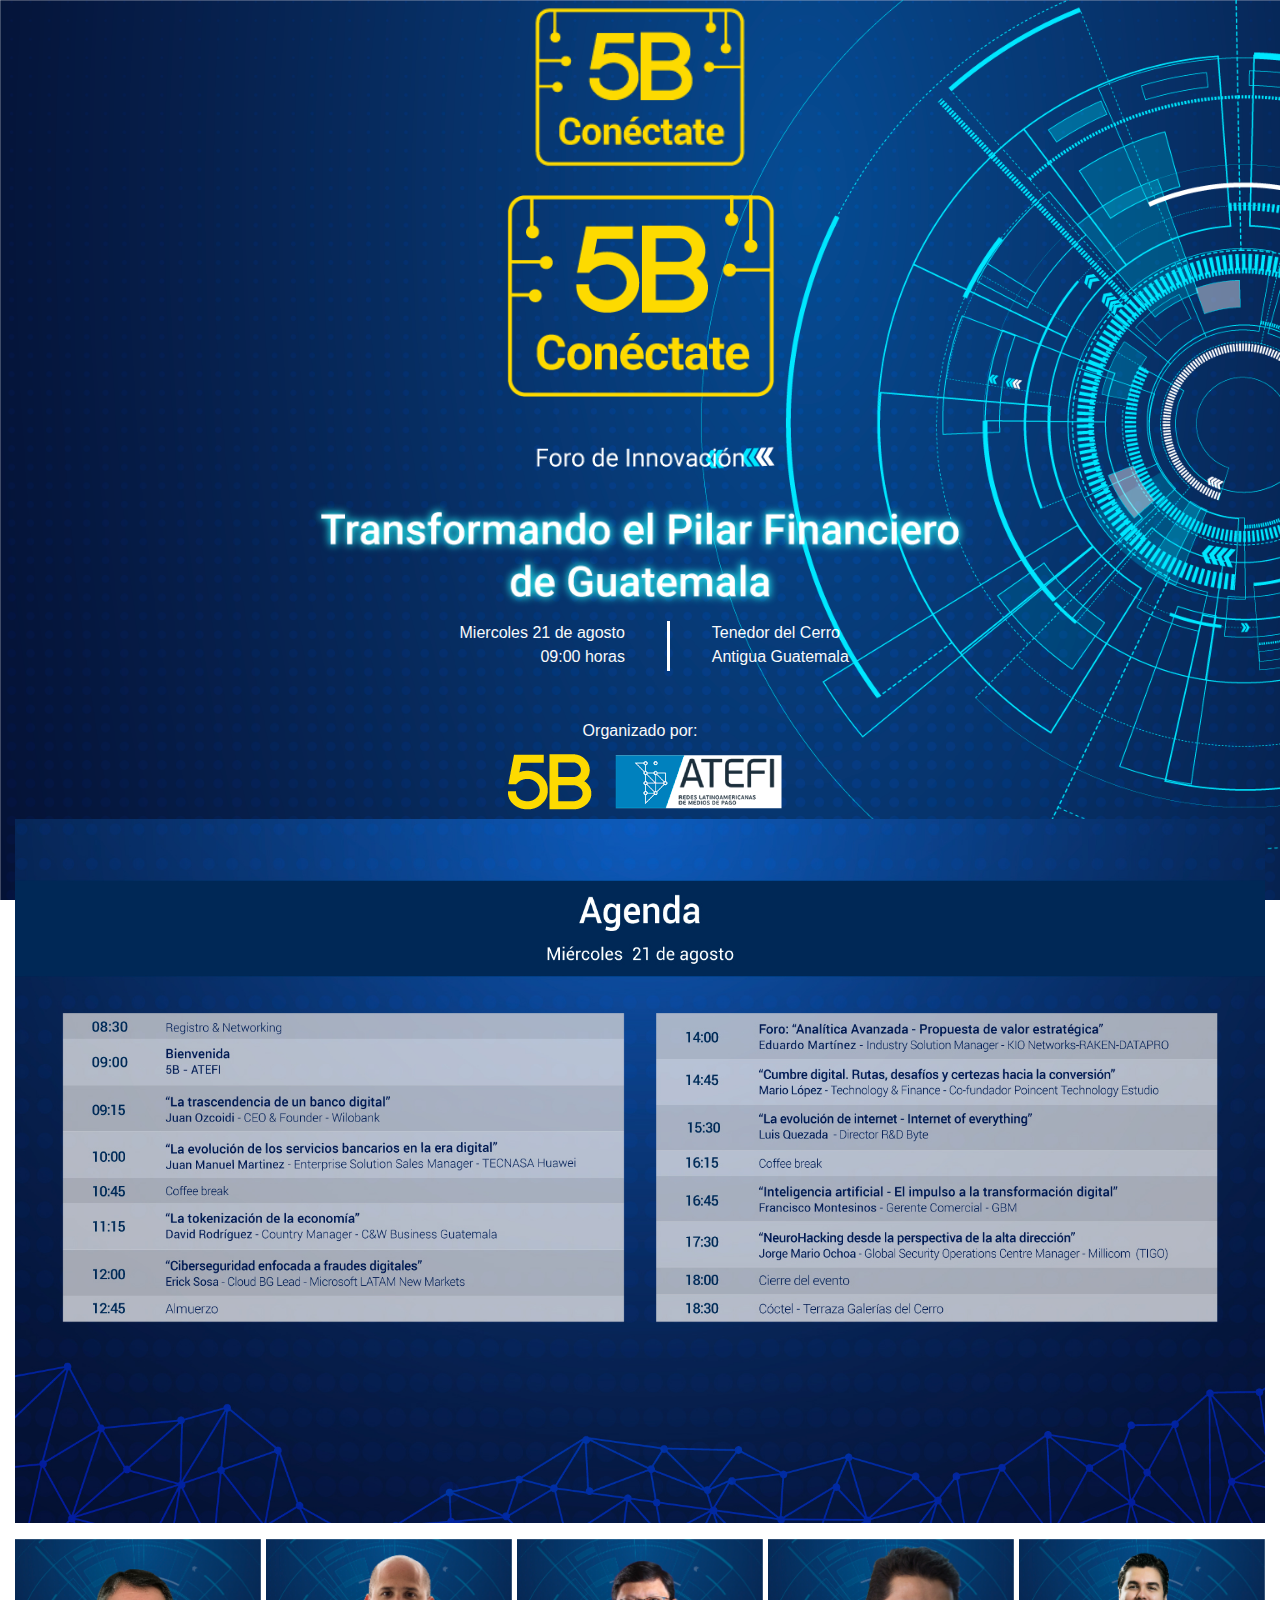
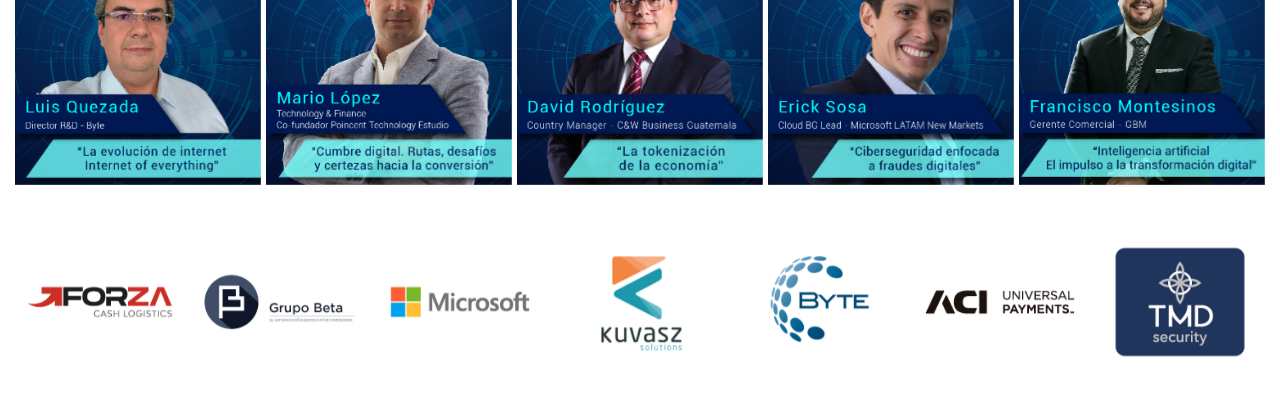
<file: index.html>
<!doctype html>
<html lang="en">
  <head>
    <!-- Required meta tags -->
    <link rel="apple-touch-icon" sizes="57x57" href="./Asset/img/favicon/apple-icon-57x57.png">
    <link rel="apple-touch-icon" sizes="60x60" href="./Asset/img/favicon/apple-icon-60x60.png">
    <link rel="apple-touch-icon" sizes="72x72" href="./Asset/img/favicon/apple-icon-72x72.png">
    <link rel="apple-touch-icon" sizes="76x76" href="./Asset/img/favicon/apple-icon-76x76.png">
    <link rel="apple-touch-icon" sizes="114x114" href="./Asset/img/favicon/apple-icon-114x114.png">
    <link rel="apple-touch-icon" sizes="120x120" href="./Asset/img/favicon/apple-icon-120x120.png">
    <link rel="apple-touch-icon" sizes="144x144" href="./Asset/img/favicon/apple-icon-144x144.png">
    <link rel="apple-touch-icon" sizes="152x152" href="./Asset/img/favicon/apple-icon-152x152.png">
    <link rel="apple-touch-icon" sizes="180x180" href="./Asset/img/favicon/apple-icon-180x180.png">
    <link rel="icon" type="image/png" sizes="192x192"  href="./Asset/img/favicon/android-icon-192x192.png">
    <link rel="icon" type="image/png" sizes="32x32" href="./Asset/img/favicon/favicon-32x32.png">
    <link rel="icon" type="image/png" sizes="96x96" href="./Asset/img/favicon/favicon-96x96.png">
    <link rel="icon" type="image/png" sizes="16x16" href="./Asset/img/favicon/favicon-16x16.png">
    <link rel="manifest" href="./Asset/img/favicon/manifest.json">
    <meta name="msapplication-TileColor" content="#ffffff">
    <meta name="msapplication-TileImage" content="/ms-icon-144x144.png">
    <meta name="theme-color" content="#ffffff">
    <meta charset="utf-8">
    <meta name="viewport" content="width=device-width, initial-scale=1, shrink-to-fit=no">

    <!-- Bootstrap CSS -->
    <link rel="stylesheet" href="https://stackpath.bootstrapcdn.com/bootstrap/4.3.1/css/bootstrap.min.css" integrity="sha384-ggOyR0iXCbMQv3Xipma34MD+dH/1fQ784/j6cY/iJTQUOhcWr7x9JvoRxT2MZw1T" crossorigin="anonymous">
    <link rel="stylesheet" href="Asset/css/owl.carousel.min.css">
    <link rel="stylesheet" href="Asset/css/owl.theme.default.min.css">
    <link rel="stylesheet" href="Asset/css/styles.css">
    <title>5B | Foro de Innovación</title>
  </head>
  <body>
      
      
        <div id="alertModal" class="d-none alert alert-danger" >
          <button type="button" class="close" onClick="$('#alertModal').addClass('d-none');">&times;</button>
          <span id="ErrorMesagge">

          </span>
            </div>
    <div class="row">
        <div class="col-xs-12 col-sm-12 col-md-12 col-lg-12">
            <div class="d-flex h-100">
                <div class="d-block m-auto text-center">
                        <img class="w-25 responsive-margin-logo" src="Asset/img/5B-conectate.png"> 
                        <img class="w-75 responsive-full-w" src="Asset/img/Titulo.png">
                
                        <div class="row w-75 mx-auto text-light responsive-full-w responsive-mb-3 responsive-widht">
                                <div class="col-xs-5 col-sm-5 col-md-5 col-lg-5 offset-xs-1 offset-sm-1 offset-md-1 offset-lg-1 text-right d-block responsive-text responsive-widht">
                                    <div>Miercoles 21 de agosto</div>
                                    <div>09:00 horas</div>
                                </div>
                                <div class="col-xs-1 col-sm-1 col-md-1 col-lg-1 text-center responsive-widht">
                                    
                                    <img src="[data-uri]" class="img-responsive" alt="Image"
                                    style="height: 50px;width:3px;">
                                    
                                </div>
                                <div class="col-xs-5 col-sm-5 col-md-5 col-lg-5 text-left responsive-text responsive-widht">
                                        <div>Tenedor del Cerro</div>
                                        <div>Antigua Guatemala</div>
                                </div>
                        </div>
                        <div class="w-50 mx-auto text-light mt-5 responsive-none">
                            <div class="d-block w-100 text-center">
                                <span>Organizado por:</span>
                            </div>
                            <div class="d-flex">
                                    <img class="ml-auto" src="./Asset/img/Logo-5B.png">
                                    <img  class="mr-auto" src="./Asset/img/Logo-Atefi.png">
                            </div>
                        </div>
                </div>
            </div>
        </div>
        <div class="col-xs-6 col-sm-6 col-md-6 col-lg-6 d-none">
            <div class="m-auto w-75 h-auto fondo-form shadow">
                
                    <form autocomplete="off" class="mt-auto">
                         <div class="form-group text-center">
                             <h1 class="text-warning">Registro</h1>
                        </div>
                        <div class="form-group">
                            <input type="text" class="form-control" id="name" name="name" placeholder="NOMBRE">
                        </div>
                        <div class="form-group">
                            <input type="text" class="form-control" id="dpi" name="dpi" placeholder="DPI / IDENTIFICACIÓN" onkeyup="cuiIsValid(event);">
                            
                            <div id="dpiVerificacion" class="d-none alert alert-danger w-75 mx-auto">
                               Tu Identificacion ya se encuentra registrado
                            </div>
                            
                        </div>
                        <div class="form-group ">
                            <div class="row mx-auto responsive-inputs" style="width: 80%;"> 
                                    <input type="text" class="form-control col-xs-4 col-sm-4 col-md-4 col-lg-4 " id="area" name="area" placeholder="PREFIJO" onkeyup="calidarArea(event);">
                                    <input type="text" class="form-control col-xs-8 col-sm-8 col-md-8 col-lg-8" id="telefono" name="telefono" placeholder="TELÉFONO" onkeyup="calidarTele(event);">
                            </div>
                                    
                        </div>
                        <div class="form-group">
                            <input type="email" class="form-control" id="email1" name="email1" placeholder="E-MAIL">
                            <div id="email1Verificacion" class="d-none alert alert-danger mt-2 w-75 mx-auto">
                                Tu Email ya se encuentra registrado
                             </div>
                        </div>
                        <div class="form-group">
                            <input type="text" class="form-control" id="empresa" name="empresa" placeholder="EMPRESA" onkeyup="calidarTele(event);">
                        </div>
                        <div class="form-group">
                            <input type="text" class="form-control" id="codigo" name="codigo" placeholder="CÓDIGO" onkeyup="buscaCodigo(this.value);">
                            <div id="codigoVerificacion" class="d-none alert alert-danger mt-2  w-75 mx-auto">
                                Este Código no Existe
                             </div>
                             <div id="codigoVerificacion2" class="d-none alert alert-danger  mt-2 w-75 mx-auto">
                                Tu Codigo ya esta registrado en otro usuario
                             </div>
                        </div>
                        <div class="form-group w-100 text-center">
                            <button type="button" style="cursor:pointer;" class="btn btn-warning m-auto w-75" id="guardar">Registrar</button>
                        </div>
                        
                    </form>
                
                    <div class="d-flex">
                        <div class="d-block mt-5 mx-auto text-center mb-3 content_data_contact">
                            <div class="text-light">
                                Asistencia para registro y código:
                            </div>
                            <div class="text-warning mt-3 responsive-margin">
                                contactcenter@5b.com.gt
                            </div>

                            <div class="text-warning">
                                Tel: (+502) 2420-7220
                            </div>
                        </div>
                    </div>
            </div>
        </div>
        <div class="w-50 mx-auto text-light mt-5 only-responsive">
            <div class="d-block w-100 text-center">
                <span>Organizado por:</span>
            </div>
            <div class="d-flex">
                    <img class="ml-auto" src="./Asset/img/Logo-5B.png">
                    <img  class="mr-auto" src="./Asset/img/Logo-Atefi.png">
            </div>
        </div>
    </div>


    <div class="row  agenda">
        <div class="col-xs-12 col-sm-12 col-md-12 col-lg-12 h-100 text-center">
            <img src="./Asset/img/Agenda-desktop.jpg" class="img-fluid" alt="" srcset="">
        </div>
    </div>

    <div class="row  agenda-min">
        <div class="col-xs-12 col-sm-12 col-md-12 col-lg-12 h-100 text-center">
            <img src="./Asset/img/Agenda-movil.jpg" class="img-fluid" alt="" srcset="">
        </div>
    </div>

    <div class="row pt-3 pb-3">
        <div class="col-xs-12 col-sm-12 col-md-12 col-lg-12 text-center">
            <div class="owl-carousel personal-carousel">
                <div> <img src="./Asset/img/speakers/01.jpg" class="img-fluid" style="max-height:100%" alt=""> </div>
                <div> <img src="./Asset/img/speakers/02.jpg" class="img-fluid" style="max-height:100%" alt=""> </div>
                <div> <img src="./Asset/img/speakers/03.jpg" class="img-fluid" style="max-height:100%" alt=""> </div>
                <div> <img src="./Asset/img/speakers/04.jpg" class="img-fluid" style="max-height:100%" alt=""> </div>
                <div> <img src="./Asset/img/speakers/05.jpg" class="img-fluid" style="max-height:100%" alt=""> </div>
                <div> <img src="./Asset/img/speakers/06.jpg" class="img-fluid" style="max-height:100%" alt=""> </div>
                <div> <img src="./Asset/img/speakers/07.jpg" class="img-fluid" style="max-height:100%" alt=""> </div>
                <div> <img src="./Asset/img/speakers/08.jpg" class="img-fluid" style="max-height:100%" alt=""> </div>
              </div>
        </div>
    </div>

    <div class="row pt-3 pb-3">
        <div class="col-xs-12 col-sm-12 col-md-12 col-lg-12 text-center">
            <div class="owl-carousel patrocinadores-carousel">
                <div> <img src="./Asset/img/partners/01.png" class="img-fluid" style="max-height:100%" alt=""> </div>
                <div> <img src="./Asset/img/partners/02.png" class="img-fluid" style="max-height:100%" alt=""> </div>
                <div> <img src="./Asset/img/partners/03.png" class="img-fluid" style="max-height:100%" alt=""> </div>
                <div> <img src="./Asset/img/partners/04.png" class="img-fluid" style="max-height:100%" alt=""> </div>
                <div> <img src="./Asset/img/partners/05.png" class="img-fluid" style="max-height:100%" alt=""> </div>
                <div> <img src="./Asset/img/partners/06.png" class="img-fluid" style="max-height:100%" alt=""> </div>
                <div> <img src="./Asset/img/partners/07.png" class="img-fluid" style="max-height:100%" alt=""> </div>
                <div> <img src="./Asset/img/partners/08.png" class="img-fluid" style="max-height:100%" alt=""> </div>
                <div> <img src="./Asset/img/partners/09.png" class="img-fluid" style="max-height:100%" alt=""> </div>
                <div> <img src="./Asset/img/partners/10.png" class="img-fluid" style="max-height:100%" alt=""> </div>
                <div> <img src="./Asset/img/partners/11.png" class="img-fluid" style="max-height:100%" alt=""> </div>
                <div> <img src="./Asset/img/partners/12.png" class="img-fluid" style="max-height:100%" alt=""> </div>
                <!-- <div> <img src="./Asset/img/partners/13.png" class="img-fluid" style="max-height:100%" alt=""> </div> -->
                <div> <img src="./Asset/img/partners/14.png" class="img-fluid" style="max-height:100%" alt=""> </div>
                <div> <img src="./Asset/img/partners/15.png" class="img-fluid" style="max-height:100%" alt=""> </div>
                <div> <img src="./Asset/img/partners/16.png" class="img-fluid" style="max-height:100%" alt=""> </div>
                <div> <img src="./Asset/img/partners/17.png" class="img-fluid" style="max-height:100%" alt=""> </div>
                <div> <img src="./Asset/img/partners/18.png" class="img-fluid" style="max-height:100%" alt=""> </div>
                <div> <img src="./Asset/img/partners/19.png" class="img-fluid" style="max-height:100%" alt=""> </div>
                <div> <img src="./Asset/img/partners/20.png" class="img-fluid" style="max-height:100%" alt=""> </div>
                <div> <img src="./Asset/img/partners/21.png" class="img-fluid" style="max-height:100%" alt=""> </div>
                <div> <img src="./Asset/img/partners/22.png" class="img-fluid" style="max-height:100%" alt=""> </div>
              </div>
        </div>
    </div>
   



   
    
    <div class="modal" id="loaderModal">
        <div style="height: 100%;text-align: center;" >
            <div class="lds-ring" style="align-self: center;margin-top: 15%;"><div></div><div></div><div></div><div></div></div>

        </div>
      </div>

    
    
    <!-- Optional JavaScript -->
    <!-- jQuery first, then Popper.js, then Bootstrap JS -->
    <script src="https://code.jquery.com/jquery-3.4.1.min.js"></script>
    <script src="https://cdnjs.cloudflare.com/ajax/libs/popper.js/1.14.7/umd/popper.min.js" integrity="sha384-UO2eT0CpHqdSJQ6hJty5KVphtPhzWj9WO1clHTMGa3JDZwrnQq4sF86dIHNDz0W1" crossorigin="anonymous"></script>
    <script src="https://stackpath.bootstrapcdn.com/bootstrap/4.3.1/js/bootstrap.min.js" integrity="sha384-JjSmVgyd0p3pXB1rRibZUAYoIIy6OrQ6VrjIEaFf/nJGzIxFDsf4x0xIM+B07jRM" crossorigin="anonymous"></script>
    <script src="./Asset/js/owl.carousel.min.js"></script>
    <script src="./Asset/js/main.js"></script>
    <script src="./Asset/js/events.js"></script>
    <script>
    </script>
  </body>
</html>
</file>
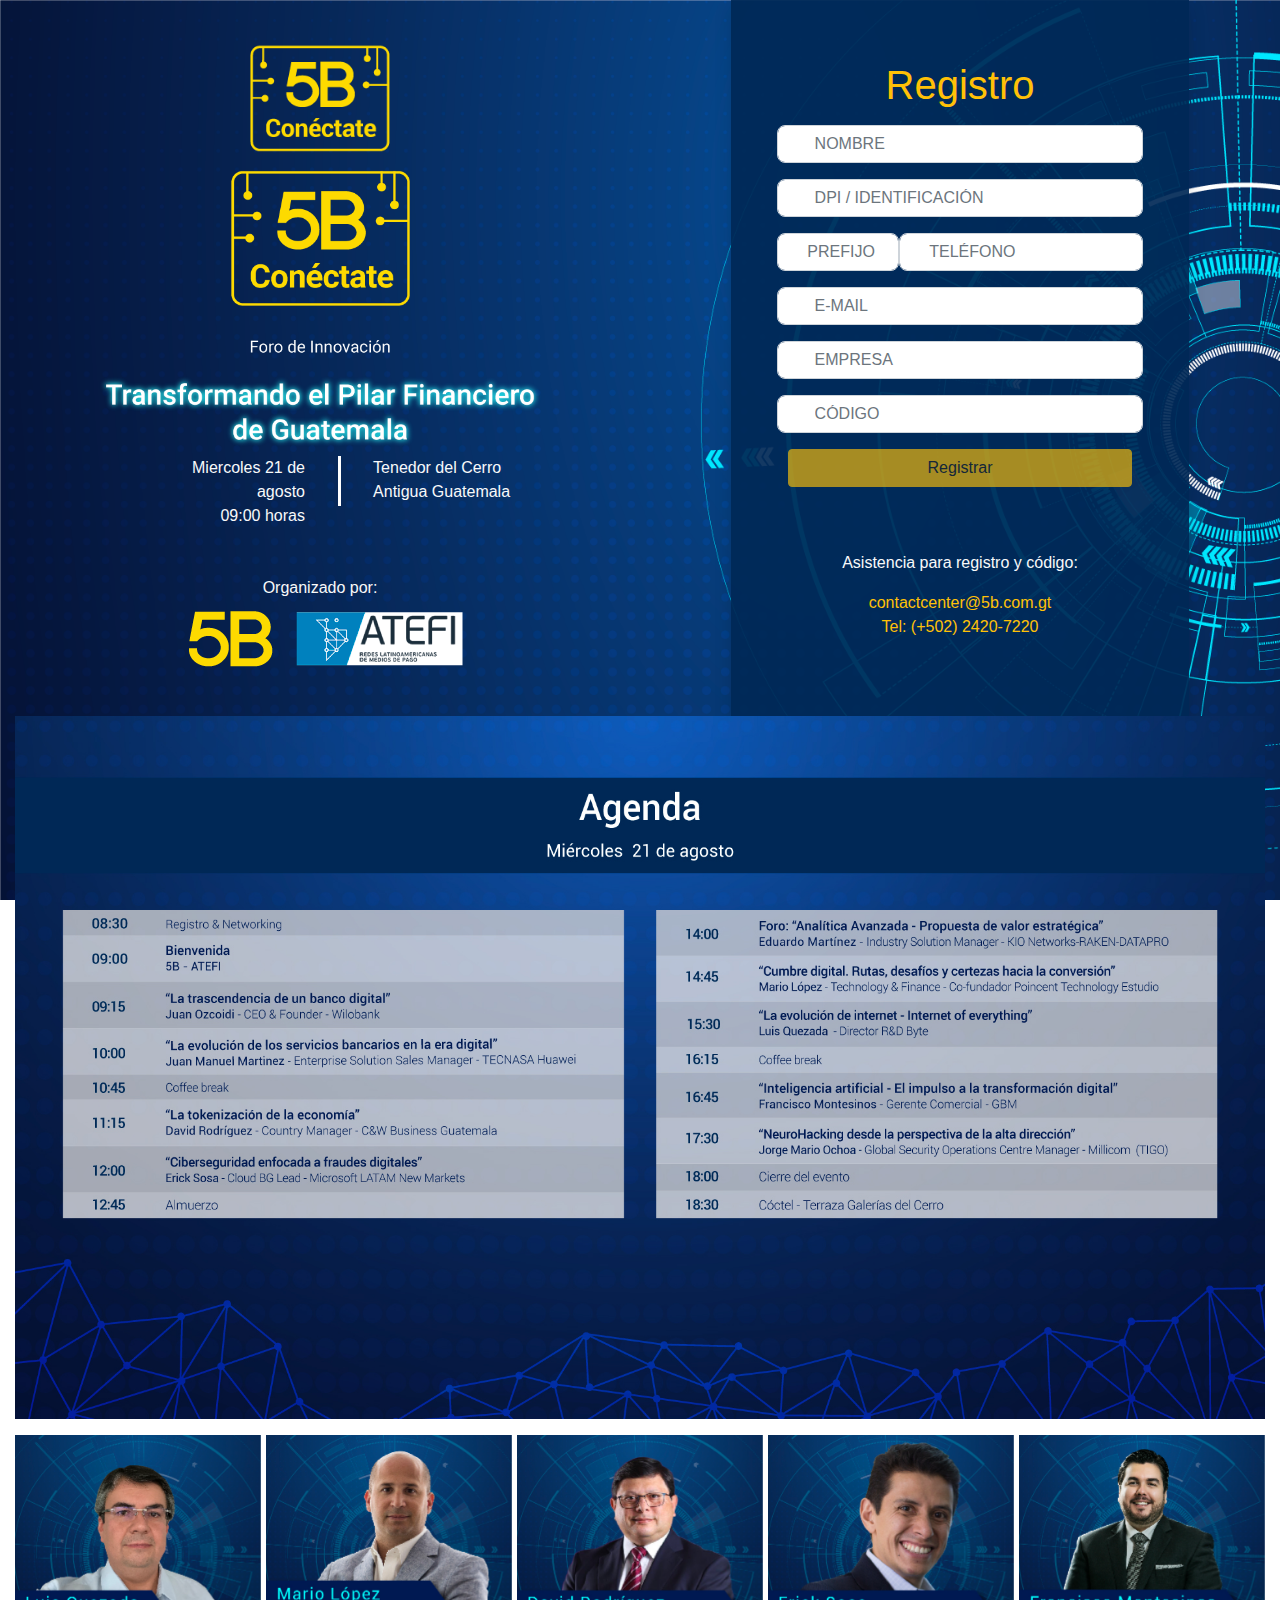
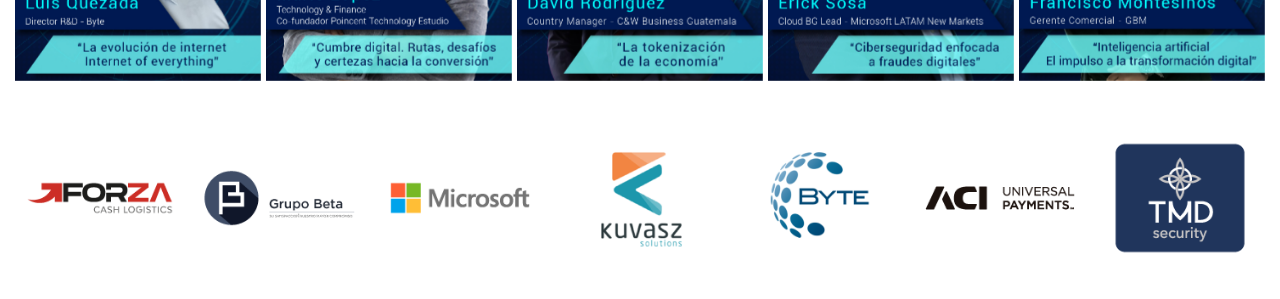
<file: dashboard/login.html>
<!doctype html>
<html lang="en">
  <head>
    <!-- Required meta tags -->
    <link rel="apple-touch-icon" sizes="57x57" href="./../Asset/img/favicon/apple-icon-57x57.png">
    <link rel="apple-touch-icon" sizes="60x60" href="./../Asset/img/favicon/apple-icon-60x60.png">
    <link rel="apple-touch-icon" sizes="72x72" href="./../Asset/img/favicon/apple-icon-72x72.png">
    <link rel="apple-touch-icon" sizes="76x76" href="./../Asset/img/favicon/apple-icon-76x76.png">
    <link rel="apple-touch-icon" sizes="114x114" href="./../Asset/img/favicon/apple-icon-114x114.png">
    <link rel="apple-touch-icon" sizes="120x120" href="./../Asset/img/favicon/apple-icon-120x120.png">
    <link rel="apple-touch-icon" sizes="144x144" href="./../Asset/img/favicon/apple-icon-144x144.png">
    <link rel="apple-touch-icon" sizes="152x152" href="./../Asset/img/favicon/apple-icon-152x152.png">
    <link rel="apple-touch-icon" sizes="180x180" href="./../Asset/img/favicon/apple-icon-180x180.png">
    <link rel="icon" type="image/png" sizes="192x192"  href="./../Asset/img/favicon/android-icon-192x192.png">
    <link rel="icon" type="image/png" sizes="32x32" href="./../Asset/img/favicon/favicon-32x32.png">
    <link rel="icon" type="image/png" sizes="96x96" href="./../Asset/img/favicon/favicon-96x96.png">
    <link rel="icon" type="image/png" sizes="16x16" href="./../Asset/img/favicon/favicon-16x16.png">
    <link rel="manifest" href="./../Asset/img/favicon/manifest.json">
    <meta name="msapplication-TileColor" content="#ffffff">
    <meta name="msapplication-TileImage" content="/ms-icon-144x144.png">
    <meta name="theme-color" content="#ffffff">
    <meta charset="utf-8">
    <meta name="viewport" content="width=device-width, initial-scale=1, shrink-to-fit=no">

    <!-- Bootstrap CSS -->
    <link rel="stylesheet" href="https://stackpath.bootstrapcdn.com/bootstrap/4.3.1/css/bootstrap.min.css" integrity="sha384-ggOyR0iXCbMQv3Xipma34MD+dH/1fQ784/j6cY/iJTQUOhcWr7x9JvoRxT2MZw1T" crossorigin="anonymous">
    <link rel="stylesheet" href="./../Asset/css/owl.carousel.min.css">
    <link rel="stylesheet" href="./../Asset/css/owl.theme.default.min.css">
    <link rel="stylesheet" href="./../Asset/css/styles.css">
    <title>5B | Foro de Innovación</title>
  </head>
  <body>
      
      
        <div id="alertModal" class="d-none alert alert-danger" >
          <button type="button" class="close" onClick="$('#alertModal').addClass('d-none');">&times;</button>
          <span id="ErrorMesagge">

          </span>
            </div>
    <div class="row">
        <div class="col-xs-6 col-sm-6 col-md-6 col-lg-6">
            <div class="d-flex h-100">
                <div class="d-block m-auto text-center">
                        <img class="w-25 responsive-margin-logo" src="./../Asset/img/5B-conectate.png"> 
                        <img class="w-75 responsive-full-w" src="./../Asset/img/Titulo.png">
                
                        <div class="row w-75 mx-auto text-light responsive-full-w responsive-mb-3 responsive-widht">
                                <div class="col-xs-5 col-sm-5 col-md-5 col-lg-5 offset-xs-1 offset-sm-1 offset-md-1 offset-lg-1 text-right d-block responsive-text responsive-widht">
                                    <div>Miercoles 21 de agosto</div>
                                    <div>09:00 horas</div>
                                </div>
                                <div class="col-xs-1 col-sm-1 col-md-1 col-lg-1 text-center responsive-widht">
                                    
                                    <img src="[data-uri]" class="img-responsive" alt="Image"
                                    style="height: 50px;width:3px;">
                                    
                                </div>
                                <div class="col-xs-5 col-sm-5 col-md-5 col-lg-5 text-left responsive-text responsive-widht">
                                        <div>Tenedor del Cerro</div>
                                        <div>Antigua Guatemala</div>
                                </div>
                        </div>
                        <div class="w-50 mx-auto text-light mt-5 responsive-none">
                            <div class="d-block w-100 text-center">
                                <span>Organizado por:</span>
                            </div>
                            <div class="d-flex">
                                    <img class="ml-auto" src="./../Asset/img/Logo-5B.png">
                                    <img  class="mr-auto" src="./../Asset/img/Logo-Atefi.png">
                            </div>
                        </div>
                </div>
            </div>
        </div>
        <div class="col-xs-6 col-sm-6 col-md-6 col-lg-6 d-flex">
            <div class="m-auto w-75 h-auto fondo-form shadow">
                
                    <form autocomplete="off" class="mt-auto">
                         <div class="form-group text-center">
                             <h1 class="text-warning">Registro</h1>
                        </div>
                        <div class="form-group">
                            <input type="text" class="form-control" id="name" name="name" placeholder="NOMBRE">
                        </div>
                        <div class="form-group">
                            <input type="text" class="form-control" id="dpi" name="dpi" placeholder="DPI / IDENTIFICACIÓN" onkeyup="cuiIsValid(event);">
                            
                            <div id="dpiVerificacion" class="d-none alert alert-danger w-75 mx-auto">
                               Tu Identificacion ya se encuentra registrado
                            </div>
                            
                        </div>
                        <div class="form-group ">
                            <div class="row mx-auto responsive-inputs" style="width: 80%;"> 
                                    <input type="text" class="form-control col-xs-4 col-sm-4 col-md-4 col-lg-4 " id="area" name="area" placeholder="PREFIJO" onkeyup="calidarArea(event);">
                                    <input type="text" class="form-control col-xs-8 col-sm-8 col-md-8 col-lg-8" id="telefono" name="telefono" placeholder="TELÉFONO" onkeyup="calidarTele(event);">
                            </div>
                                    
                        </div>
                        <div class="form-group">
                            <input type="email" class="form-control" id="email1" name="email1" placeholder="E-MAIL">
                            <div id="email1Verificacion" class="d-none alert alert-danger mt-2 w-75 mx-auto">
                                Tu Email ya se encuentra registrado
                             </div>
                        </div>
                        <div class="form-group">
                            <input type="text" class="form-control" id="empresa" name="empresa" placeholder="EMPRESA" onkeyup="calidarTele(event);">
                        </div>
                        <div class="form-group">
                            <input type="text" class="form-control" id="codigo" name="codigo" placeholder="CÓDIGO" onkeyup="buscaCodigo(this.value);">
                            <div id="codigoVerificacion" class="d-none alert alert-danger mt-2  w-75 mx-auto">
                                Este Código no Existe
                             </div>
                             <div id="codigoVerificacion2" class="d-none alert alert-danger  mt-2 w-75 mx-auto">
                                Tu Codigo ya esta registrado en otro usuario
                             </div>
                        </div>
                        <div class="form-group w-100 text-center">
                            <button type="button" style="cursor:pointer;" class="btn btn-warning m-auto w-75" id="guardar">Registrar</button>
                        </div>
                        
                    </form>
                
                    <div class="d-flex">
                        <div class="d-block mt-5 mx-auto text-center mb-3 content_data_contact">
                            <div class="text-light">
                                Asistencia para registro y código:
                            </div>
                            <div class="text-warning mt-3 responsive-margin">
                                contactcenter@5b.com.gt
                            </div>

                            <div class="text-warning">
                                Tel: (+502) 2420-7220
                            </div>
                        </div>
                    </div>
            </div>
        </div>
        <div class="w-50 mx-auto text-light mt-5 only-responsive">
            <div class="d-block w-100 text-center">
                <span>Organizado por:</span>
            </div>
            <div class="d-flex">
                    <img class="ml-auto" src="./../Asset/img/Logo-5B.png">
                    <img  class="mr-auto" src="./../Asset/img/Logo-Atefi.png">
            </div>
        </div>
    </div>


    <div class="row  agenda">
        <div class="col-xs-12 col-sm-12 col-md-12 col-lg-12 h-100 text-center">
            <img src="./../Asset/img/Agenda-desktop.jpg" class="img-fluid" alt="" srcset="">
        </div>
    </div>

    <div class="row  agenda-min">
        <div class="col-xs-12 col-sm-12 col-md-12 col-lg-12 h-100 text-center">
            <img src="./../Asset/img/Agenda-movil.jpg" class="img-fluid" alt="" srcset="">
        </div>
    </div>

    <div class="row pt-3 pb-3">
        <div class="col-xs-12 col-sm-12 col-md-12 col-lg-12 text-center">
            <div class="owl-carousel personal-carousel">
                <div> <img src="./../Asset/img/speakers/01.jpg" class="img-fluid" style="max-height:100%" alt=""> </div>
                <div> <img src="./../Asset/img/speakers/02.jpg" class="img-fluid" style="max-height:100%" alt=""> </div>
                <div> <img src="./../Asset/img/speakers/03.jpg" class="img-fluid" style="max-height:100%" alt=""> </div>
                <div> <img src="./../Asset/img/speakers/04.jpg" class="img-fluid" style="max-height:100%" alt=""> </div>
                <div> <img src="./../Asset/img/speakers/05.jpg" class="img-fluid" style="max-height:100%" alt=""> </div>
                <div> <img src="./../Asset/img/speakers/06.jpg" class="img-fluid" style="max-height:100%" alt=""> </div>
                <div> <img src="./../Asset/img/speakers/07.jpg" class="img-fluid" style="max-height:100%" alt=""> </div>
                <div> <img src="./../Asset/img/speakers/08.jpg" class="img-fluid" style="max-height:100%" alt=""> </div>
              </div>
        </div>
    </div>

    <div class="row pt-3 pb-3">
        <div class="col-xs-12 col-sm-12 col-md-12 col-lg-12 text-center">
            <div class="owl-carousel patrocinadores-carousel">
                <div> <img src="./../Asset/img/partners/01.png" class="img-fluid" style="max-height:100%" alt=""> </div>
                <div> <img src="./../Asset/img/partners/02.png" class="img-fluid" style="max-height:100%" alt=""> </div>
                <div> <img src="./../Asset/img/partners/03.png" class="img-fluid" style="max-height:100%" alt=""> </div>
                <div> <img src="./../Asset/img/partners/04.png" class="img-fluid" style="max-height:100%" alt=""> </div>
                <div> <img src="./../Asset/img/partners/05.png" class="img-fluid" style="max-height:100%" alt=""> </div>
                <div> <img src="./../Asset/img/partners/06.png" class="img-fluid" style="max-height:100%" alt=""> </div>
                <div> <img src="./../Asset/img/partners/07.png" class="img-fluid" style="max-height:100%" alt=""> </div>
                <div> <img src="./../Asset/img/partners/08.png" class="img-fluid" style="max-height:100%" alt=""> </div>
                <div> <img src="./../Asset/img/partners/09.png" class="img-fluid" style="max-height:100%" alt=""> </div>
                <div> <img src="./../Asset/img/partners/10.png" class="img-fluid" style="max-height:100%" alt=""> </div>
                <div> <img src="./../Asset/img/partners/11.png" class="img-fluid" style="max-height:100%" alt=""> </div>
                <div> <img src="./../Asset/img/partners/12.png" class="img-fluid" style="max-height:100%" alt=""> </div>
                <!-- <div> <img src="./../Asset/img/partners/13.png" class="img-fluid" style="max-height:100%" alt=""> </div> -->
                <div> <img src="./../Asset/img/partners/14.png" class="img-fluid" style="max-height:100%" alt=""> </div>
                <div> <img src="./../Asset/img/partners/15.png" class="img-fluid" style="max-height:100%" alt=""> </div>
                <div> <img src="./../Asset/img/partners/16.png" class="img-fluid" style="max-height:100%" alt=""> </div>
                <div> <img src="./../Asset/img/partners/17.png" class="img-fluid" style="max-height:100%" alt=""> </div>
                <div> <img src="./../Asset/img/partners/18.png" class="img-fluid" style="max-height:100%" alt=""> </div>
                <div> <img src="./../Asset/img/partners/19.png" class="img-fluid" style="max-height:100%" alt=""> </div>
                <div> <img src="./../Asset/img/partners/20.png" class="img-fluid" style="max-height:100%" alt=""> </div>
                <div> <img src="./../Asset/img/partners/21.png" class="img-fluid" style="max-height:100%" alt=""> </div>
                <div> <img src="./../Asset/img/partners/22.png" class="img-fluid" style="max-height:100%" alt=""> </div>
              </div>
        </div>
    </div>
   



   
    
    <div class="modal" id="loaderModal">
        <div style="height: 100%;text-align: center;" >
            <div class="lds-ring" style="align-self: center;margin-top: 15%;"><div></div><div></div><div></div><div></div></div>

        </div>
      </div>

    
    
    <!-- Optional JavaScript -->
    <!-- jQuery first, then Popper.js, then Bootstrap JS -->
    <script src="https://code.jquery.com/jquery-3.4.1.min.js"></script>
    <script src="https://cdnjs.cloudflare.com/ajax/libs/popper.js/1.14.7/umd/popper.min.js" integrity="sha384-UO2eT0CpHqdSJQ6hJty5KVphtPhzWj9WO1clHTMGa3JDZwrnQq4sF86dIHNDz0W1" crossorigin="anonymous"></script>
    <script src="https://stackpath.bootstrapcdn.com/bootstrap/4.3.1/js/bootstrap.min.js" integrity="sha384-JjSmVgyd0p3pXB1rRibZUAYoIIy6OrQ6VrjIEaFf/nJGzIxFDsf4x0xIM+B07jRM" crossorigin="anonymous"></script>
    <script src="./../Asset/js/owl.carousel.min.js"></script>
    <script src="./../Asset/js/main2.js"></script>
    <script src="./../Asset/js/events.js"></script>
    <script>
    </script>
  </body>
</html>
</file>
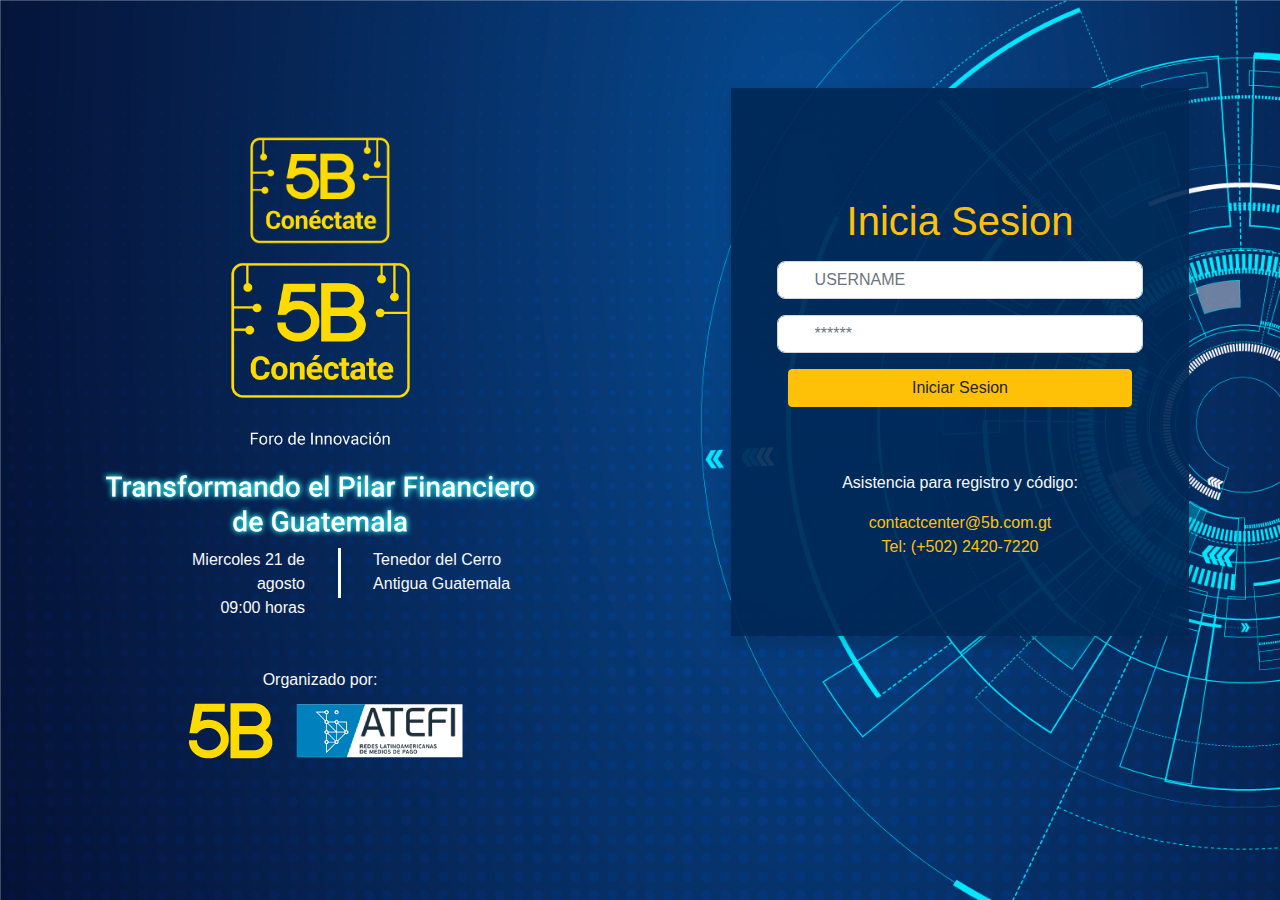
<file: dashboard/registrados.html>
<!doctype html>
<html lang="en">
  <head>
    <!-- Required meta tags -->
    <link rel="apple-touch-icon" sizes="57x57" href="./../Asset/img/favicon/apple-icon-57x57.png">
    <link rel="apple-touch-icon" sizes="60x60" href="./../Asset/img/favicon/apple-icon-60x60.png">
    <link rel="apple-touch-icon" sizes="72x72" href="./../Asset/img/favicon/apple-icon-72x72.png">
    <link rel="apple-touch-icon" sizes="76x76" href="./../Asset/img/favicon/apple-icon-76x76.png">
    <link rel="apple-touch-icon" sizes="114x114" href="./../Asset/img/favicon/apple-icon-114x114.png">
    <link rel="apple-touch-icon" sizes="120x120" href="./../Asset/img/favicon/apple-icon-120x120.png">
    <link rel="apple-touch-icon" sizes="144x144" href="./../Asset/img/favicon/apple-icon-144x144.png">
    <link rel="apple-touch-icon" sizes="152x152" href="./../Asset/img/favicon/apple-icon-152x152.png">
    <link rel="apple-touch-icon" sizes="180x180" href="./../Asset/img/favicon/apple-icon-180x180.png">
    <link rel="icon" type="image/png" sizes="192x192"  href="./../Asset/img/favicon/android-icon-192x192.png">
    <link rel="icon" type="image/png" sizes="32x32" href="./../Asset/img/favicon/favicon-32x32.png">
    <link rel="icon" type="image/png" sizes="96x96" href="./../Asset/img/favicon/favicon-96x96.png">
    <link rel="icon" type="image/png" sizes="16x16" href="./../Asset/img/favicon/favicon-16x16.png">
    <link rel="manifest" href="./../Asset/img/favicon/manifest.json">
    <meta name="msapplication-TileColor" content="#ffffff">
    <meta name="msapplication-TileImage" content="/ms-icon-144x144.png">
    <meta name="theme-color" content="#ffffff">
    <meta charset="utf-8">
    <meta name="viewport" content="width=device-width, initial-scale=1, shrink-to-fit=no">

    <!-- Bootstrap CSS -->
    <link rel="stylesheet" href="https://stackpath.bootstrapcdn.com/bootstrap/4.3.1/css/bootstrap.min.css" integrity="sha384-ggOyR0iXCbMQv3Xipma34MD+dH/1fQ784/j6cY/iJTQUOhcWr7x9JvoRxT2MZw1T" crossorigin="anonymous">
    <link rel="stylesheet" type="text/css" href="https://cdn.datatables.net/1.10.19/css/jquery.dataTables.css">
    <link rel="stylesheet" href="../Asset/css/owl.carousel.min.css">
    <link rel="stylesheet" href="../Asset/css/owl.theme.default.min.css">
    <link rel="stylesheet" href="../Asset/css/styles.css">
    <title>5B | Foro de Innovación</title>
  </head>
  <body>
      <style>
          .dataTables_wrapper .dataTables_length, .dataTables_wrapper .dataTables_filter, .dataTables_wrapper .dataTables_info, .dataTables_wrapper .dataTables_processing, .dataTables_wrapper .dataTables_paginate {
                color: #ffffff!important;
            }
        
            .dataTables_wrapper .dataTables_paginate .paginate_button.disabled, .dataTables_wrapper .dataTables_paginate .paginate_button.disabled:hover, .dataTables_wrapper .dataTables_paginate .paginate_button.disabled:active {
                cursor: default;
                color: #ffffff !important;
                border: 1px solid transparent;
                background: transparent;
                box-shadow: none;
            }
            .dataTables_wrapper .dataTables_paginate .paginate_button {
                box-sizing: border-box;
                display: inline-block;
                min-width: 1.5em;
                padding: 0.5em 1em;
                margin-left: 2px;
                text-align: center;
                text-decoration: none !important;
                cursor: pointer;
                color: #ffffff !important;
                border: 1px solid transparent;
                border-radius: 2px;
            }
      </style>
      
        <div id="alertModal" class="d-none alert alert-danger" >
          <button type="button" class="close" onClick="$('#alertModal').addClass('d-none');">&times;</button>
          <span id="ErrorMesagge">

          </span>
            </div>
    <div class="row h-100">
        <div class="col-xs-6 col-sm-6 col-md-6 col-lg-6">
            <div class="d-flex h-100">
                <div class="d-block m-auto text-center">
                        <img class="w-25 responsive-margin-logo" src="../Asset/img/5B-conectate.png"> 
                        <img class="w-75 responsive-full-w" src="../Asset/img/Titulo.png">
                
                        <div class="row w-75 mx-auto text-light responsive-full-w responsive-mb-3 responsive-widht">
                                <div class="col-xs-5 col-sm-5 col-md-5 col-lg-5 offset-xs-1 offset-sm-1 offset-md-1 offset-lg-1 text-right d-block responsive-text responsive-widht">
                                    <div>Miercoles 21 de agosto</div>
                                    <div>09:00 horas</div>
                                </div>
                                <div class="col-xs-1 col-sm-1 col-md-1 col-lg-1 text-center responsive-widht">
                                    
                                    <img src="[data-uri]" class="img-responsive" alt="Image"
                                    style="height: 50px;width:3px;">
                                    
                                </div>
                                <div class="col-xs-5 col-sm-5 col-md-5 col-lg-5 text-left responsive-text responsive-widht">
                                        <div>Tenedor del Cerro</div>
                                        <div>Antigua Guatemala</div>
                                </div>
                        </div>
                        <div class="w-50 mx-auto text-light mt-5 responsive-none">
                            <div class="d-block w-100 text-center">
                                <span>Organizado por:</span>
                            </div>
                            <div class="d-flex">
                                    <img class="ml-auto" src="./../Asset/img/Logo-5B.png">
                                    <img  class="mr-auto" src="./../Asset/img/Logo-Atefi.png">
                            </div>
                        </div>
                </div>
            </div>
        </div>
        <div class="col-xs-6 col-sm-6 col-md-6 col-lg-6 row" id="InicioSesion">
            <div class="m-auto w-75 h-auto fondo-form shadow">
                
                    <form autocomplete="off" class="mt-5">
                         <div class="form-group text-center">
                             <h1 class="text-warning">Inicia Sesion</h1>
                        </div>
                        
                        <div class="form-group">
                            <input type="text" class="form-control" id="username" name="username" placeholder="USERNAME">
                            <div id="usernameVerificacion" class="d-none alert alert-danger mt-2 w-75 mx-auto">
                                Tu Username es incorrecto
                             </div>
                        </div>
                        <div class="form-group">
                            <input type="password" class="form-control" id="password" name="password" placeholder="******">
                            <div id="passwordVerificacion" class="d-none alert alert-danger mt-2 w-75 mx-auto">
                                Tu password ya se encuentra registrado
                             </div>
                        </div>
                        <div class="form-group w-100 text-center">
                            <button type="button" style="cursor:pointer;" class="btn btn-warning m-auto w-75" id="login">Iniciar Sesion</button>
                        </div>
                        
                    </form>
                
                    <div class="d-flex">
                        <div class="d-block mt-5 mx-auto text-center mb-3 content_data_contact">
                            <div class="text-light">
                                Asistencia para registro y código:
                            </div>
                            <div class="text-warning mt-3 responsive-margin">
                                contactcenter@5b.com.gt
                            </div>

                            <div class="text-warning">
                                Tel: (+502) 2420-7220
                            </div>
                        </div>
                    </div>
            </div>
            <div class="col-xs-12 col-sm-12 col-md-12 col-lg-12 ">
                    <div class="w-50 mx-auto text-light mt-5 only-responsive">
                            <div class="d-block w-100 text-center">
                                <span>Organizado por:</span>
                            </div>
                            <div class="d-flex">
                                    <img class="ml-auto" src="./../Asset/img/Logo-5B.png">
                                    <img  class="mr-auto" src="./../Asset/img/Logo-Atefi.png">
                            </div>
                        </div>
            </div>
        </div>

        <div class="col-xs-6 col-sm-6 col-md-6 col-lg-6 d-none text-light row "  id="InicioTabla">
            <div class="m-auto w-75 h-auto fondo-form shadow text-light">
                
                    <div class="m-3">
                        <div class="form-group text-center">
                            <h1 class="text-warning">Registros</h1>
                       </div>
                        <table id="registrados" class="display w-100">
                                <thead>
                                    <tr>
                                        <th >Nombre</th>
                                        <th>Registrar</th>
                                        <th>Telefono</th>
                                        <th>Email</th>
                                        <th>Empresa</th>
                                        <th>Codigo</th>
                                        <th>Email</th>
                                        <th>Whatsapp</th>
                                    </tr>
                                </thead>
                                <tbody class="text-dark text-center">
                                    
                                </tbody>
                            </table>
                        
                        
                    </d>
                
                    <div class="d-flex">
                        <div class="d-block mt-5 mx-auto text-center mb-3 content_data_contact">
                            <div class="text-light">
                                Asistencia para registro y código:
                            </div>
                            <div class="text-warning mt-3 responsive-margin">
                                contactcenter@5b.com.gt
                            </div>

                            <div class="text-warning">
                                Tel: (+502) 2420-7220
                            </div>
                        </div>
                    </div>
            </div>
        </div>
        
        <div class="col-xs-12 col-sm-12 col-md-12 col-lg-12 ">
                <div class="w-50 mx-auto text-light mt-5 only-responsive">
                        <div class="d-block w-100 text-center">
                            <span>Organizado por:</span>
                        </div>
                        <div class="d-flex">
                                <img class="ml-auto" src="./../Asset/img/Logo-5B.png">
                                <img  class="mr-auto" src="./../Asset/img/Logo-Atefi.png">
                        </div>
                    </div>
        </div>
        
        
    </div>
    
    <div class="modal" id="loaderModal">
        <div style="height: 100%;text-align: center;" >
            <div class="lds-ring" style="align-self: center;margin-top: 15%;"><div></div><div></div><div></div><div></div></div>

        </div>
      </div>

    
    
    <!-- Optional JavaScript -->
    <!-- jQuery first, then Popper.js, then Bootstrap JS -->
    <script src="https://code.jquery.com/jquery-3.4.1.min.js"></script>
    <script src="https://cdnjs.cloudflare.com/ajax/libs/popper.js/1.14.7/umd/popper.min.js" integrity="sha384-UO2eT0CpHqdSJQ6hJty5KVphtPhzWj9WO1clHTMGa3JDZwrnQq4sF86dIHNDz0W1" crossorigin="anonymous"></script>
    <script src="https://stackpath.bootstrapcdn.com/bootstrap/4.3.1/js/bootstrap.min.js" integrity="sha384-JjSmVgyd0p3pXB1rRibZUAYoIIy6OrQ6VrjIEaFf/nJGzIxFDsf4x0xIM+B07jRM" crossorigin="anonymous"></script>
    <script type="text/javascript" charset="utf8" src="https://cdn.datatables.net/1.10.19/js/jquery.dataTables.js"></script>
    <script src="./../Asset/js/owl.carousel.min.js"></script>
    <script src="./../Asset/js/main.js"></script>
    <script src="./../Asset/js/events.js"></script>
    <script>
        function createTable(){
            $("#InicioTabla").removeClass("d-none");
            $("#InicioSesion").addClass("d-none");
            registro = $('#registrados').DataTable({
                    processing: true,
                    serverSide: true,
                    ajax:{url:"https://5bconectate.com/backend/public/api/users",dataSrc:""},
                    columns: [ 
                        { data: 'nombres',
                        render: function ( data, type, row ) {
                            return row.nombres+" "+row.apellidos;
                        } },
                        { defaultContent: '',
                        render: function ( data, type, row ) {
                            if(row.codigos){
                                return "<img src='https://png.pngtree.com/element_pic/17/03/15/0c6ee30a5d24b28cb11ad436e51e0e00.jpg' style='width:50px;height:50px;'>";
                            }else{
                                return "<a onClick='registrar(\""+row.codigo+"\",\""+row.id+"\")'><img src='./../Asset/img/registrar.png' style='width:50px;height:50px;'></a>";
                            }
                        } },
                        { data: 'telefono' },
                        { data: 'email' },
                        { data: 'descripcion' },
                        { data: 'codigo' },
                        
                        { defaultContent: '',
                        render: function ( data, type, row ) {
                            return "<a href='https://eu57.chat-api.com/instance54781/sendFile?token=jyxxunefvf2f43sz&phone="+row.telefono+"&body=https://5bconectate.com/backend/public/"+row.codigo+"_salida.png&filename="+row.codigo+".png' target='_blank'><img src='./../Asset/img/email.png' style='width:50px;height:50px;'></a>";
                        } },
                        { defaultContent: '',
                        render: function ( data, type, row ) {
                            return "<a href='https://eu57.chat-api.com/instance54781/sendFile?token=jyxxunefvf2f43sz&phone="+row.telefono+"&body=https://5bconectate.com/backend/public/"+row.codigo+"_salida.png&filename="+row.codigo+".png' target='_blank'><img src='./../Asset/img/whatsapp.png' style='width:50px;height:50px;'></a>";
                        } }
                    ],
                    "scrollY": 400,
                    "scrollX": true,
                    "oLanguage": {
                        "sLengthMenu": "Mostrar _MENU_",
                        "sSearch": "Buscar _INPUT_"
                    },"language": {
                        "emptyTable":			"No hay datos disponibles en la tabla.",
                        "info":		   			"Del _START_ al _END_ de _TOTAL_ ",
                        "infoEmpty":			"Mostrando 0 registros de un total de 0.",
                        "infoFiltered":			"(filtrados de un total de _MAX_ registros)",
                        "infoPostFix":			"(actualizados)",
                        "lengthMenu":			"Mostrar _MENU_ registros",
                        "loadingRecords":		"Cargando...",
                        "processing":			"Procesando...",
                        "search":				"Buscar:",
                        "searchPlaceholder":	"Dato para buscar",
                        "zeroRecords":			"No se han encontrado coincidencias.",
                        "paginate": {
                            "first":			"Primera",
                            "last":				"Última",
                            "next":				"Siguiente",
                            "previous":			"Anterior"
                        },
                        "aria": {
                            "sortAscending":	"Ordenación ascendente",
                            "sortDescending":	"Ordenación descendente"
                        }
                    },
                    "paging":  false,
                    "responsive": true,
                    "searching" : false,
                    "info":     false,
                    "lengthMenu":				[[5, 10, 20, 25, 50, -1], [5, 10, 20, 25, 50, "Todos"]],
                    "iDisplayLength":			10,
                    "bServerSide":				true,
            });
            setTimeout(() => {
                $("#registrados_wrapper label").css("color", "#ffffff");
                $("#registrados_paginate a").css("color", "#ffffff");
                // #myInput is a <input type="text"> element
                $('#searchInput').on( 'keyup', function () {
                    console.log($('#searchInput').val());
                    regExSearch = '' + $('#searchInput').val() +'';
                    
                    registro.search( regExSearch,true,false ).draw();
                } );
            }, 500);
            setTimeout(() => {
                    $("#loaderModal").modal('hide');
                    
            }, 600);
        }
        $(document).ready( function () {
    
            if(localStorage.getItem('sesion5BConectate')){
                let hoy = new Date();
                let unasemana = new Date(localStorage.getItem('sesionVence5BConectate'))
                if(unasemana.getTime()>hoy.getTime()){
                    createTable();
                }
            }

            
        } );
    </script>
  </body>
</html>
</file>
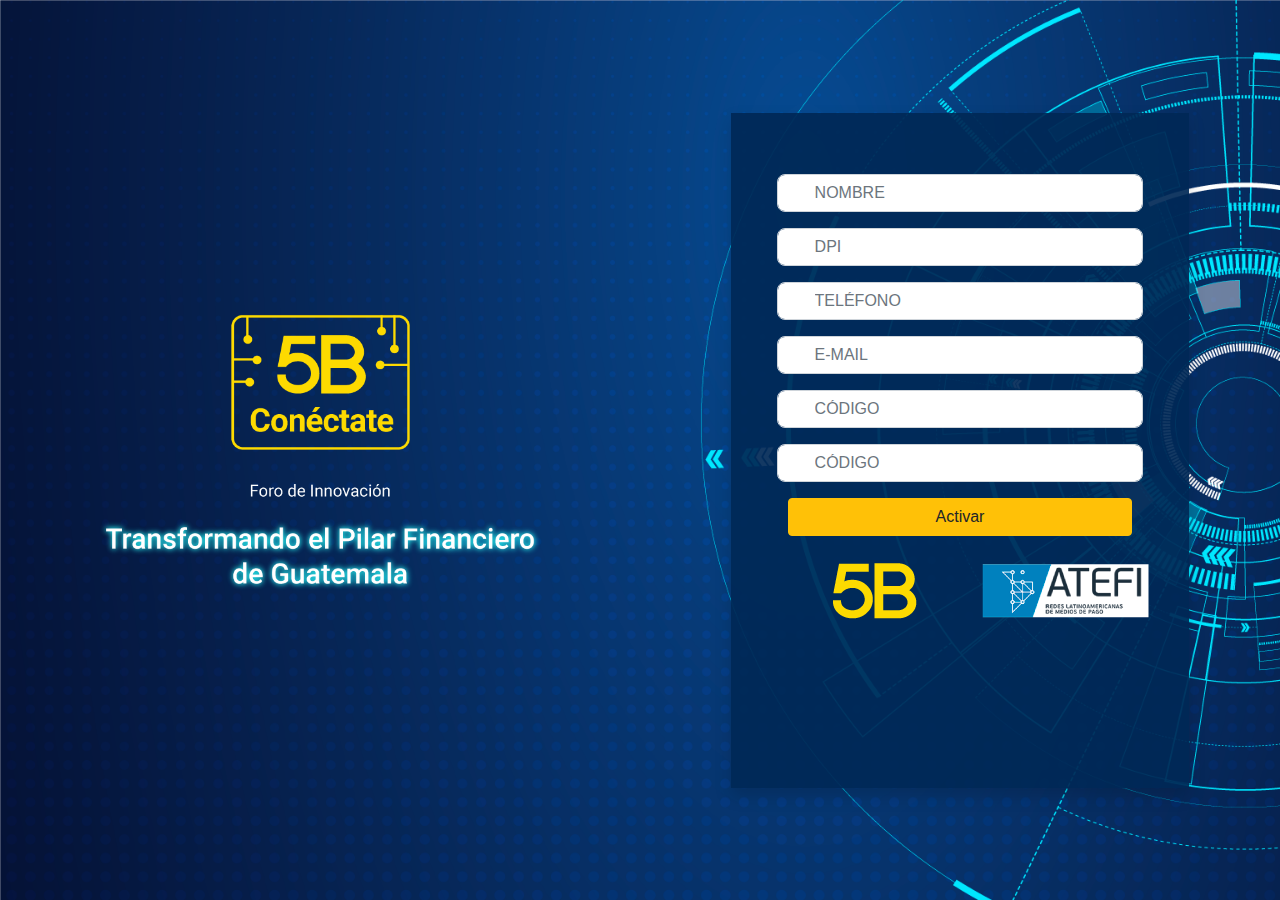
<file: dashboard/verificacion.html>
<!doctype html>
<html lang="en">
  <head>
    <!-- Required meta tags -->
    <link rel="apple-touch-icon" sizes="57x57" href="./../Asset/img/favicon/apple-icon-57x57.png">
    <link rel="apple-touch-icon" sizes="60x60" href="./../Asset/img/favicon/apple-icon-60x60.png">
    <link rel="apple-touch-icon" sizes="72x72" href="./../Asset/img/favicon/apple-icon-72x72.png">
    <link rel="apple-touch-icon" sizes="76x76" href="./../Asset/img/favicon/apple-icon-76x76.png">
    <link rel="apple-touch-icon" sizes="114x114" href="./../Asset/img/favicon/apple-icon-114x114.png">
    <link rel="apple-touch-icon" sizes="120x120" href="./../Asset/img/favicon/apple-icon-120x120.png">
    <link rel="apple-touch-icon" sizes="144x144" href="./../Asset/img/favicon/apple-icon-144x144.png">
    <link rel="apple-touch-icon" sizes="152x152" href="./../Asset/img/favicon/apple-icon-152x152.png">
    <link rel="apple-touch-icon" sizes="180x180" href="./../Asset/img/favicon/apple-icon-180x180.png">
    <link rel="icon" type="image/png" sizes="192x192"  href="./../Asset/img/favicon/android-icon-192x192.png">
    <link rel="icon" type="image/png" sizes="32x32" href="./../Asset/img/favicon/favicon-32x32.png">
    <link rel="icon" type="image/png" sizes="96x96" href="./../Asset/img/favicon/favicon-96x96.png">
    <link rel="icon" type="image/png" sizes="16x16" href="./../Asset/img/favicon/favicon-16x16.png">
    <link rel="manifest" href="./../Asset/img/favicon/manifest.json">
    <meta name="msapplication-TileColor" content="#ffffff">
    <meta name="msapplication-TileImage" content="/ms-icon-144x144.png">
    <meta name="theme-color" content="#ffffff">
    <meta charset="utf-8">
    <meta name="viewport" content="width=device-width, initial-scale=1, shrink-to-fit=no">

    <!-- Bootstrap CSS -->
    <link rel="stylesheet" href="https://stackpath.bootstrapcdn.com/bootstrap/4.3.1/css/bootstrap.min.css" integrity="sha384-ggOyR0iXCbMQv3Xipma34MD+dH/1fQ784/j6cY/iJTQUOhcWr7x9JvoRxT2MZw1T" crossorigin="anonymous">
    <link rel="stylesheet" href="../Asset/css/style.css">
    <title>Registro Conéctate</title>
  </head>
  <body>
    
    <div class="row h-100">
        <div class="col-xs-6 col-sm-6 col-md-6 col-lg-6">
            <div class="d-flex h-100">
                <img class="m-auto w-75 img_title" src="../Asset/img/Titulo.png">
            </div>
            
        </div>
        <div class="col-xs-6 col-sm-6 col-md-6 col-lg-6 d-flex">
            <div class="m-auto w-75 h-75 fondo-form shadow">
                
                    <form class="mt-auto">
                        <div class="form-group">
                            <input type="name" class="form-control" id="name" aria-describedby="name" placeholder="NOMBRE">
                        </div>
                        <div class="form-group">
                            <input type="number" class="form-control" id="dpi" aria-describedby="dpi" placeholder="DPI">
                        </div>
                        <div class="form-group">
                            <input type="number" class="form-control" id="telefono" aria-describedby="telefono" placeholder="TELÉFONO">
                        </div>
                        <div class="form-group">
                            <input type="email" class="form-control" id="email" aria-describedby="emailHelp" placeholder="E-MAIL">
                        </div>
                        <div class="form-group">
                            <input type="text" class="form-control" id="codigo" placeholder="CÓDIGO">
                        </div>
                        <div class="form-group">
                            <input type="text" class="form-control" id="codigo" placeholder="CÓDIGO">
                        </div>
                        <div class="form-group w-100 text-center">
                            <a class="btn btn-warning m-auto w-75">Activar</a>
                        </div>
                        
                    </form>
                
                <div class="row">
                    <div class="row w-75 m-auto">
                        <div class="col-xs-6 col-sm-6 col-md-6 col-lg-6 d-flex">
                            <img class="m-auto" src="../Asset/img/Logo-5B.png">
                        </div>
                        <div class="col-xs-6 col-sm-6 col-md-6 col-lg-6 d-flex">
                            <img  class="m-auto" src="../Asset/img/Logo-Atefi.png">
                        </div>
                    </div>
                </div>
            </div>
        </div>
    </div>
    
    
    <!-- Optional JavaScript -->
    <!-- jQuery first, then Popper.js, then Bootstrap JS -->
    <script src="https://code.jquery.com/jquery-3.3.1.slim.min.js" integrity="sha384-q8i/X+965DzO0rT7abK41JStQIAqVgRVzpbzo5smXKp4YfRvH+8abtTE1Pi6jizo" crossorigin="anonymous"></script>
    <script src="https://cdnjs.cloudflare.com/ajax/libs/popper.js/1.14.7/umd/popper.min.js" integrity="sha384-UO2eT0CpHqdSJQ6hJty5KVphtPhzWj9WO1clHTMGa3JDZwrnQq4sF86dIHNDz0W1" crossorigin="anonymous"></script>
    <script src="https://stackpath.bootstrapcdn.com/bootstrap/4.3.1/js/bootstrap.min.js" integrity="sha384-JjSmVgyd0p3pXB1rRibZUAYoIIy6OrQ6VrjIEaFf/nJGzIxFDsf4x0xIM+B07jRM" crossorigin="anonymous"></script>
  </body>
</html>
</file>
<file: Asset/css/styles.css>
html{
    height: 100%;
    width: 100%;
}
body{
    background-image: url(../img/Fondo.png);
    background-size: cover;
    height: 100%;
    width: 100%;
  background-attachment: fixed;
}
.row{
    width: 100%;
    margin-left: 0;
    margin-right: 0;
}
.fondo-form{
    background-color: #002856eb;
    padding-top: 10%;
    padding-bottom: 10%;
}
.form-control{
    width: 80%;
    border-radius: 8px;
    margin: auto;
    padding-left: 8%;
}

.content_sms{
    color: #fdda00;
    font-size: 2em;
    text-align: center;
    border: 1px solid;
    border-radius: 15px;
    padding: 3%;
    width: 90%;
}
.content_sms span{
    font-size: 1.5em;
    display: block;

}
.grid-content{
    display: grid;
}
.only-responsive{
  display: none;
}
@media only screen and (max-width: 780px){
    .fondo-form{
        height: 100% !important;
        width: 100% !important;
    }
    .responsive-text{
      font-size: .7em;
    }
    .content_sms{
        font-size: 1em;
    }
    
    .responsive-full-w{
      width: 100% !important;
    }
    .responsive-margin-logo{
      margin-top: 8%;
    }
    .responsive-inputs{

      display: flex;
    }
    .responsive-inputs input{
      width: 63%;
      float: right;
      margin-right: 0;
    }
    .responsive-inputs input:first-child{
      width: 33%;
      float: left;
      margin-left: 0;
    }
    .content_data_contact{
      margin-top: 0 !important;
    }
    .responsive-margin{
      margin-top: 0 !important;
    }
    .form-control{
      padding-left: 5%;
    }
    .responsive-none{
      display: none;
    }
    .responsive-mb-3{
      margin-bottom: 5%;
    }
    .img-responsive{
      height: 34px !important;
      width: 1px !important;
    }
    .only-responsive{
      width: 90% !important;
      margin-top: 2% !important;
      display: block;
    }
    body{
      background-image: url(../img/Example/Landing\ Celular/CEL---Fondo.png) !important;
      
    }
    .offset-sm-1 {
      margin-left: 0;
    }
    .responsive-widht{
      width: fit-content !important;
    }
}


.lds-ring {
    display: inline-block;
    position: relative;
    width: 64px;
    height: 64px;
  }
  .lds-ring div {
    box-sizing: border-box;
    display: block;
    position: absolute;
    width: 51px;
    height: 51px;
    margin: 6px;
    border: 6px solid #fff;
    border-radius: 50%;
    animation: lds-ring 1.2s cubic-bezier(0.5, 0, 0.5, 1) infinite;
    border-color: #fff transparent transparent transparent;
  }
  .lds-ring div:nth-child(1) {
    animation-delay: -0.45s;
  }
  .lds-ring div:nth-child(2) {
    animation-delay: -0.3s;
  }
  .lds-ring div:nth-child(3) {
    animation-delay: -0.15s;
  }
  @keyframes lds-ring {
    0% {
      transform: rotate(0deg);
    }
    100% {
      transform: rotate(360deg);
    }
  }
.agenda{
  display: block;
  visibility: 100% !important;
  opacity: 1 !important;
}
.agenda-min{
  display: none;
  visibility: none !important;
  opacity: 0 !important;
}
@media only screen and (max-width: 780px){
  .agenda{
    display: none !important;
    visibility: none !important;
    opacity: 0 !important;
  }
  .agenda-min{
    display: block !important;
    visibility: 100% !important;
    opacity: 1 !important;
  }
}
</file>
<file: Asset/css/style.css>
html{
    height: 100%;
    width: 100%;
}
body{
    background-image: url(../img/Fondo.png);
    background-size: cover;
    height: 100%;
    width: 100%;
}
.row{
    width: 100%;
    margin-left: 0;
    margin-right: 0;
}
.fondo-form{
    background-color: #002856eb;
    padding-top: 10%;
    padding-bottom: 10%;
}
.form-control{
    width: 80%;
    border-radius: 8px;
    margin: auto;
    padding-left: 8%;
}

.content_sms{
    color: #fdda00;
    font-size: 2em;
    text-align: center;
    border: 1px solid;
    border-radius: 15px;
    padding: 3%;
    width: 90%;
}
.content_sms span{
    font-size: 1.5em;
    display: block;

}
.grid-content{
    display: grid;
}
.only-responsive{
  display: none;
}
@media only screen and (max-width: 780px){
    .fondo-form{
        height: 100% !important;
        width: 100% !important;
    }
    .responsive-text{
      font-size: .7em;
    }
    .content_sms{
        font-size: 1em;
    }
    
    .responsive-full-w{
      width: 100% !important;
    }
    .responsive-margin-logo{
      margin-top: 8%;
    }
    .responsive-inputs{

      display: flex;
    }
    .responsive-inputs input{
      width: 63%;
      float: right;
      margin-right: 0;
    }
    .responsive-inputs input:first-child{
      width: 33%;
      float: left;
      margin-left: 0;
    }
    .content_data_contact{
      margin-top: 0 !important;
    }
    .responsive-margin{
      margin-top: 0 !important;
    }
    .form-control{
      padding-left: 5%;
    }
    .responsive-none{
      display: none;
    }
    .responsive-mb-3{
      margin-bottom: 5%;
    }
    .img-responsive{
      height: 34px !important;
      width: 1px !important;
    }
    .only-responsive{
      width: 90% !important;
      margin-top: 2% !important;
      display: block;
    }
    body{
      background-image: url(../img/Example/Landing\ Celular/CEL---Fondo.png) !important;
      
    }
    .offset-sm-1 {
      margin-left: 0;
    }
    .responsive-widht{
      width: fit-content !important;
    }
}


.lds-ring {
    display: inline-block;
    position: relative;
    width: 64px;
    height: 64px;
  }
  .lds-ring div {
    box-sizing: border-box;
    display: block;
    position: absolute;
    width: 51px;
    height: 51px;
    margin: 6px;
    border: 6px solid #fff;
    border-radius: 50%;
    animation: lds-ring 1.2s cubic-bezier(0.5, 0, 0.5, 1) infinite;
    border-color: #fff transparent transparent transparent;
  }
  .lds-ring div:nth-child(1) {
    animation-delay: -0.45s;
  }
  .lds-ring div:nth-child(2) {
    animation-delay: -0.3s;
  }
  .lds-ring div:nth-child(3) {
    animation-delay: -0.15s;
  }
  @keyframes lds-ring {
    0% {
      transform: rotate(0deg);
    }
    100% {
      transform: rotate(360deg);
    }
  }
.agenda{
  display: block;
}
.agenda-min{
  display: none;
}
@media only screen and (max-width: 780px){
  .agenda{
    display: none !important;
  }
  .agenda-min{
    display: block !important;
  }
}
</file>
